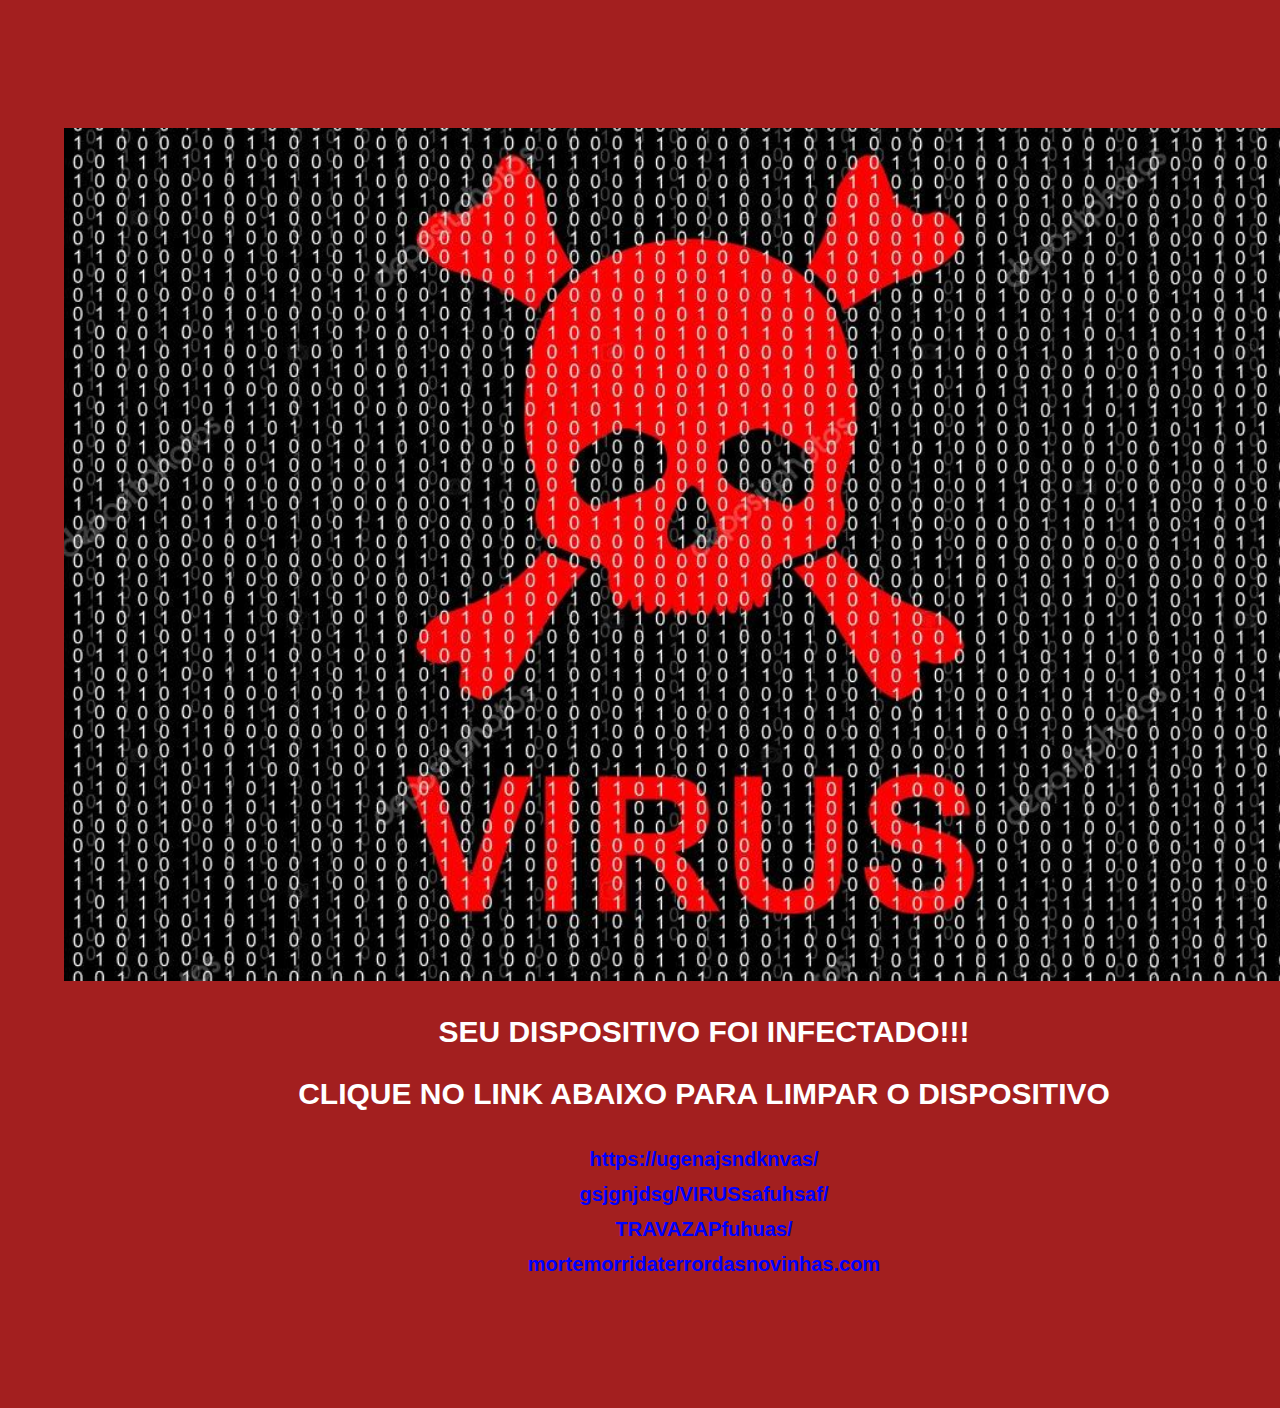
<file: index.html>
<!DOCTYPE html>
<html lang="pt-br">
<head>
    <meta charset="UTF-8">
    <meta name="viewport" content="width=device-width, initial-scale=1.0">
    <link rel="stylesheet" href="EstiloFA.css">
    <title>VIRUS MORTAL 100% PERIGOSO</title>
</head>

<body>
    <section id="bait">
        <div id="img_aviso">
            <img src="Imagens/caveira_virus.jpg">
        </div>
        <div id="txt_aviso">
            <p>SEU DISPOSITIVO FOI INFECTADO!!!</p>
            <p>CLIQUE NO LINK ABAIXO PARA LIMPAR O DISPOSITIVO</p>
            <a href="Flz_Niver.html"><u>https://ugenajsndknvas/<br>
                gsjgnjdsg/VIRUSsafuhsaf/<br>
                TRAVAZAPfuhuas/<br>
                mortemorridaterrordasnovinhas.com</u></a>
        </div>
    </section>
</body>
</html>
</file>
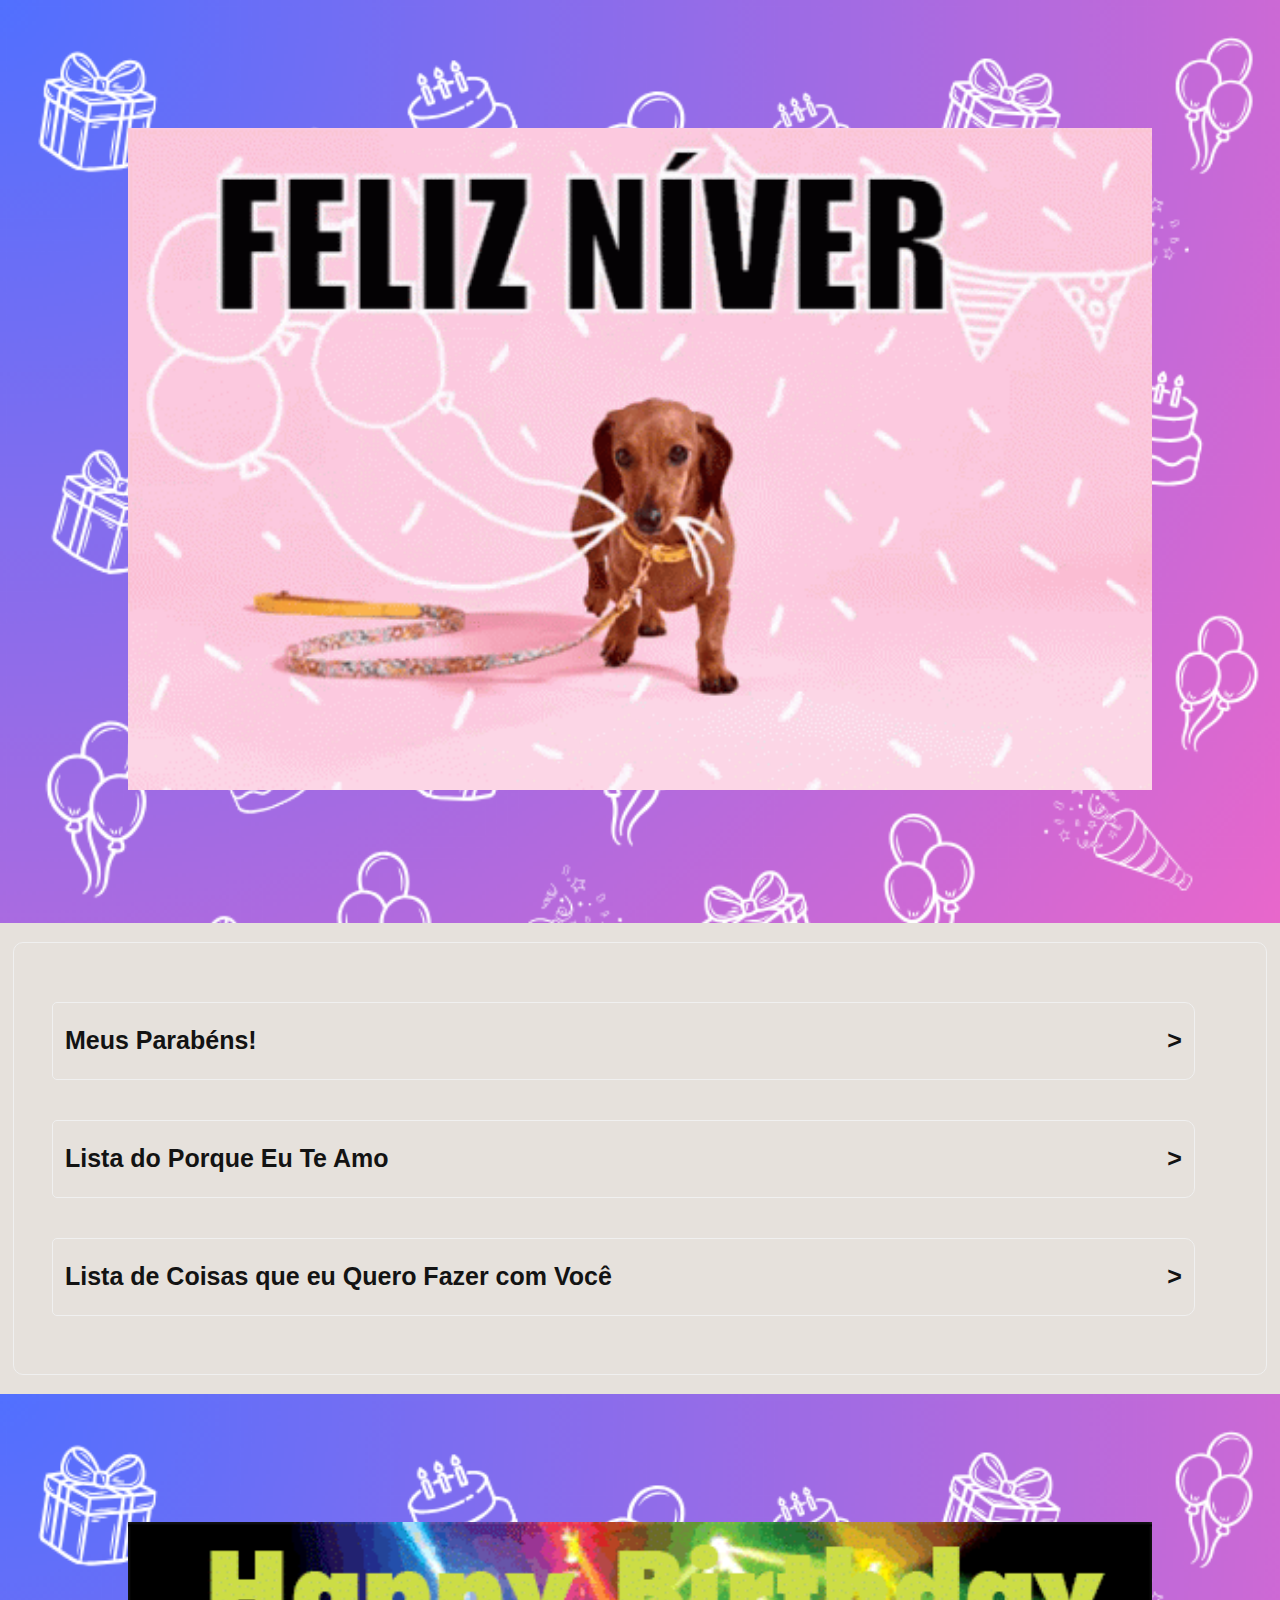
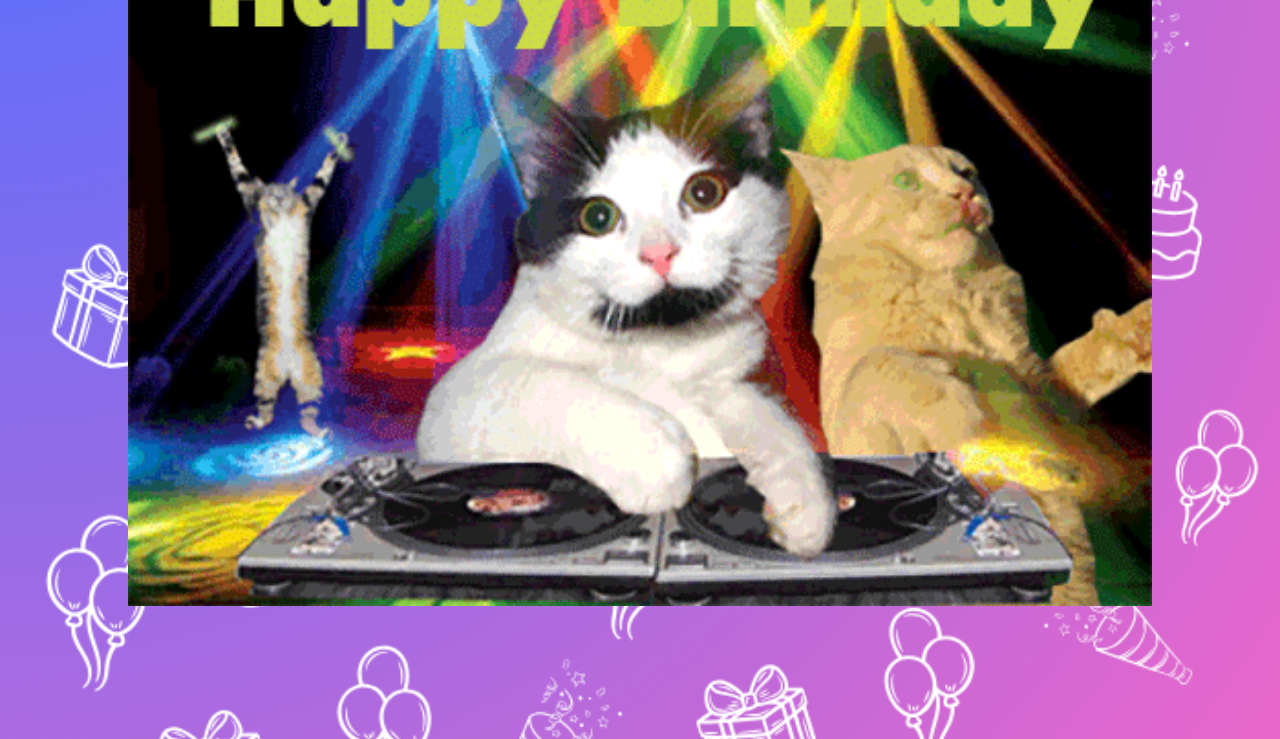
<file: Flz_Niver.html>
<!DOCTYPE html>
<html lang="pt_br">
<head>
    <meta charset="UTF-8">
    <meta name="viewport" content="width=device-width, initial-scale=1.0">
    <link rel="stylesheet" href="EstiloFA.css">
    <link rel="icon" type="image/png" href="Imagens/IconBolo.png">
    <title>Feliz Aniversário Linda!!!</title>
</head>

<body>

    <section class="parte iniciofim">
        <div class="imagem">
            <img src="Imagens/GifDoggoNiver.gif">
        </div>
    </section>
    
    <section class="parte" id="principal">
        <div id="lista">
            <div class="btn">
                <span id="btn_prabn">Meus Parabéns!<span class="setinha">></span></span>
                <div id="parabens">
                    <img src="Imagens/GifGojoNiver.gif">
                    <h2>Parabéns!!!</h2>
                    <p>
                    Meus parabéns, meu amor! Fiz esse site como uma forma de te dar um presente diferente e te lembrar o quanto você é especial.
                    <br><br>
                    Queria que você soubesse que eu te amo infinitamente elevado ao infinito e que você é o amor da minha vida. 
                    Também queria te dizer que esses foram os melhores "2 anos" da minha vida, desde o momento que eu te conheci.
                    Você me torna cada dia mais feliz, uma pessoa melhor e agora, com você, completo.
                    <br><br>
                    Estou ansioso para os nosso futuros momentos juntos, todos esses anos que vamos passar juntos.
                    É engraçado pensar que "só" foram 2 anos e eu já tenho certeza absoluta que quero me casar com você, por todos os momentos que já passamos.
                    <br>
                    <h3>Eu Te Amo, Flavia</h5>
                    Obrigado por me deixar ser parte da sua vida e estar próximo.
                    <br>
                    Esse é o 2º de muitos aniversários que eu vou passar ao seu lado, lembrando da melhor escolha que eu fiz na minha vida: namorar com você.
                    <h3>Feliz Aniversário, meu amor &#128151;</h3>
                    </p>
                </div>
            </div>
            <div class="btn">
                <span id="btn_pqamo">Lista do Porque Eu Te Amo<span class="setinha">></span></span>
                <div id="pqteamo">
                    <br>
                    <h2>Motivos pra Te Amar</h2>
                    <p>
                    Sinceramente, não é difícil achar motivos pra te amar. 
                    Além de mim, todos os garotos que nunca te superaram (porque você é insuperávelkkkk) servem de prova, mas aqui vai uma lista:
                    <br><br>
                    <ul>
                        <li><b>LINDA</b></li>
                        O mais óbvio, você é uma Deusa maravilhosa divina perfeita obra de arte esculpida por anjos moldada por um caráter divino.
                        <br>
                        Falando sério, você é metaforicamente e literalmente o ser mais belo que eu já vi e vou ver em toda a minha vida, meu amor. 
                        Tanto o seu corpo como o seu rosto e o seu caráter são perfeitos, mas a parte do caráter fica pro próximo item.
                        <br><br>
                        <li><b>FOFA</b></li>
                        Você é um doce, meu amor, extremamente gentil e bondosa com quem você ama.
                        <br>
                        Sua personalidade é a de uma verdadeira princesa, adoro dizer o quanto você é fofa por ser você mesma e gostaria de poder te mimar infinitamente com elogios carinhosos, 
                        dizendo o quanto eu gosto de você como pessoa, dizendo como eu amo tudo aquilo que te compõe como Flavia Cristina, dizendo que eu amo você. 
                        <br><br>
                        <li><b>FORTE</b></li>
                        Além de ser uma gatinha, você é extremamente resiliente e forte quando precisa.
                        <br>
                        Eu admiro o quanto você consegue aguentar e persistir em situações difíceis por quem você ama. Posso já ter enchido o seu saco sobre situações que você se encontrou (novidade),
                        mas pode ter certeza que eu não aguentaria metade de tudo que você já aguentou, meu docinho. Nunca se esqueça disso, você é forte.
                        <br><br>
                        <li><b>DIRETA</b></li>
                        Eu sei que você pode achar isso ruim as vezes, meu amor, mas eu invejo da sua capacidade de ser direta.
                        <br>
                        Eu queria tanto simplesmente não ligar pra nada e simplesmenteter mandados algumas pessoas a merdakkkkkkk mas eu sou muito banana, você sabe.
                        Por isso que essa é uma das coisas que eu amo em você, você não tem medo de falar o que você sente e isso te torna mais livre, minha vida.
                        <br><br>
                        <li><b>INTELIGENTE</b></li>
                        Olha, eu realmente acho inteligência uma coisa atraente e eu posso dizer com tranquilidade que você é MUITO atrente.
                        <br>
                        Você é muito esperta, vida. Você é a mulher mais inteligente que eu já conheci e eu te admiro muito nesse aspecto também.
                        Adoro a facilidade que você tem de aprender muitas coisas rápido, até o que você não gosta e eu realmente acredito que você seja mais inteligente do que eu.
                        <br><br>
                        <li><b>GOSTOSA</b></li>
                        Olha, você vai dizer que eu estou roubando, mas você é tão bonita que merece 2 itens falando da sua aparência.
                        <br>
                        Em minha defesa, eu estava me referindo apenas a sua beleza no outro item, nessa eu quero deixar explícito o quanto eu te desejo sexualmente e me sinto atraído por cada centímetro do seu corpo.
                        Como pode uma mulher ser TÃO GOSTOSA, eu realmente não quero pensar muito nessa parte porque se não vou ter certas dificuldades pra escrever aqui... MERDA.
                        <br><br>
                    </ul>
                    <img src="Imagens/TeQuiero.gif">
                    <br>
                    Acho que deu pra perceber o quanto eu te admiro e me inspiro em você no meu dia a dia, não é, docinho? Eu realmente poderia ficar infinitamente dizendo várias coisas que eu amo em você, 
                    como a sua força de vontade, seus gostos, seu estilo e diversas outras coisas, mas isso não ia caber em um site, e sim em uma enciclopedia.
                    <br>
                    </p>
                </div>
            </div>
            <div class="btn">
                <span id="btn_qrfvc">Lista de Coisas que eu Quero Fazer com Você<span class="setinha">></span></span>
                <div id="fzrcomvc">
                    <br>
                    <h2>Coisas que Eu Gostaria de Fazer com Você</h2>
                    <p>
                    Acho que essa parte pode servir como um guia de várias coisas que eu sonho em fazer com você, (algumas só podem ser concluídas em algum futuro utópico em que somos ricos, bem sucedidos e com tempo infinto):
                    <br><br>
                    <ul>
                        <li><b>Jantares Chiques e Alguns nem Tanto</b></li>
                        Sabe mozinho, acho que comer é um dos maiores prazeres da vida. Porque não dividi-lo com quem você ama? 
                        Simplismente AMO todas as vezes que a gente saiu pra jantar juntinhos, é um jeito diferente de aproveitar a sua companhia enquanto a gente faz uma coisa divertida (encher o buxin)!
                        Tanto restaurantes chiques ou aqueles rodízios CHEIOS de gordura e coisas que vão diminuir nosso tempo de vida são lugares que eu gostaria de te levar!
                        <img src="Imagens/LeEntrecote.jfif">
                        <br><br>
                        <li><b>Casar com Você</b></li>
                        Duuuuuuuuuh, esse é o mais óbvio né. 
                        <br>
                        Estou ansioso para o dia que eu puder olhar pros seus olhos lindos, como sempre, e dizer "SIM!".
                        Estou ansioso para concluir uma das minhas promessas que eu te fiz a muito tempo, a formalização do nosso amor, a confirmação de algo que nós sempre soubemos desde o nosso primeiro encontro.
                        <img src="Imagens/Casamento.jpg">
                        <li><b>SAFADEZAS</b></li>
                        Ahm, acho que eu não preciso explicar muita coisa né?kkkkkkkkkkkk. Você sabe, EU QUERO VOCÊEEEEEEEEEEEEEEEEE.
                        <img src="Imagens/Desejo.jfif">
                        <br><br>
                        <li><b>Paris (Ou Europa)</b></li>
                        Lembro do dia que eu te pedi em namoroksksksksks
                        <br>
                        A gente disse que ia pra Itália, por causa do negócio do Bácio de Latte, ou era pra Paris, não lembro. 
                        De qualquer forma, acho que a gente podia pegar um fim de semana desses e aproveitar para ir pra Europa :D
                        <img src="Imagens/Paris.jfif">
                        <br><br>
                        <li><b>Villa Lobos</b></li>
                        O Parque Impossível, Inalcançável, Inconcebivel, O Vira Lobos.
                        <br>
                        Desde que eu te conheci eu queria te levar lá, e já vão fazer 2 anos. Queria ir na roda gigante pra te encher de beijocas, mas parece que é meio caro :(
                        <br>
                        Mas quem sabe um dia, a gente consiga ir lá (talvez a gente faça primeiro o item da Europa do que esse). 
                        <img src="Imagens/RodaGigante.jpg">
                        <br><br>
                        <li><b>Filhos</b></li>
                        Embora que isso seja um resultado da parte da safadezakkkkkkkkkkk Eu realmente quero muito ter filhos com você.
                        <br>
                        São como o resultado do nosso amor, o produto de nós dois, uma coisa meio doida de se pensar. Mas eu realmente sinto e sei que você é a pessoa certa pra isso, a futura mãe dos meus filhos.
                        <br>
                        Espero que esse seja um dos últimos itens da lista em ordem cronológica a serem concluídoskkkkkkkkkk.
                        <img src="Imagens/Filhos.jfif">
                        <br><br>
                        <li><b>Bens Materiais (Consumismohahaha)</b></li>
                        E claro, não pode faltar as nossas coisinhas, quero dizer casa, carro, geladeira com freezer, Xbox Series X, cama do Hot Wheels e outras coisas essenciais pro nosso futuro.
                        <br>
                        Tô ansioso pra conquistar nossas coisinhas juntos! 
                        De pouquinho em pouquinho, vamos conseguindo nossas coisinhas, nosso cantinho pra morar e tenho certeza que vai ser muito gratificante poder dividir tudo isso com você, docinho.
                        <img src="Imagens/CamaDosSonhos.jpeg">
                        <br><br>
                    </ul>
                    Essas são algumas das muitas coisas que vamos fazer juntos, vida.
                    <br> 
                    Quero fazer diversas coisas com você pra que, quando a gente tiver ficando véinho gagá, a gente possa relembrar de cada um desses momentos que passamos e objetivos que conquistamos e possamos sorrir pensando "Nós aproveitamos". 
                    </p>
                </div>
            </div>
        </div>
    </section>

    <section class="parte iniciofim">
        <div class="imagem">
            <img src="Imagens/GifCattoNiver.gif">
        </div>
    </section>

</body>

<script>
    var btnprabn = document.getElementById('btn_prabn')
    var btnpqamo = document.getElementById('btn_pqamo')
    var btnqrfvc = document.getElementById('btn_qrfvc')

    var parabens = document.getElementById('parabens')
    var pqteamo = document.getElementById('pqteamo')
    var fzrcomvc = document.getElementById('fzrcomvc')

    btnprabn.addEventListener('click', () => {
        parabens.classList.add('parabens')
        parabens.style.display = "block"
    })

    parabens.addEventListener('click', () => {
        parabens.classList.remove('parabens')
        parabens.style.display = "none"
    })

    btnpqamo.addEventListener('click', () => {
        pqteamo.classList.add('pqteamo')
        pqteamo.style.display = "block"
    })

    pqteamo.addEventListener('click', () => {
        pqteamo.classList.remove('pqteamo')
        pqteamo.style.display = "none"
    })

    btnqrfvc.addEventListener('click', () => {
        fzrcomvc.classList.add('fzrcomvc')
        fzrcomvc.style.display = "block"
    })

    fzrcomvc.addEventListener('click', () => {
        fzrcomvc.classList.remove('fzrcomvc')
        fzrcomvc.style.display = "none"
    })

</script>

</html>
</file>
<file: EstiloFA.css>
* {
    font-family: Arial, Helvetica, sans-serif;
    text-decoration: none;
}

body {
    font-size: 20px;
    margin: 0;
    padding: 0;
    border: none
}

/*-------------------------------- Bait ----------------------------------*/

#bait {
    width: 100%;
    height: 100%;
    align-items: center;
    justify-content: center;
    text-align: center;
    padding: 10% 5%;
    background-color: rgb(163, 31, 31);
}

#img_aviso {
    width: 100%;
    height: 100%;
    align-items: center;
    justify-content: center;
}

#img_aviso img {
    width: 100%;
    height: 100%;
}

#txt_aviso {
    font-size: 30px;
    font-weight: 600;
    line-height: 2rem;
    color: white;
}

#txt_aviso a {
    font-size: 20px;
    color: blue;
}

#txt_aviso a:hover {
    color: rgb(98, 161, 255)
}

/*------------------------------- Niver ----------------------------------*/

.parte {
    width: 100%;
    height: 100%;
    align-items: center;
    justify-content: center;
    text-align: center;
}

.iniciofim {
    padding: 10% 0;
    background: url(Imagens/FundoNiver.png);
    background-size: cover;
}

.imagem img {
    width: 80%;
    height: auto;
}

#principal {
    padding: 1.5% 0;
    background-color: rgb(230, 225, 220);
}

#lista {
    display: flex;
    flex-direction: column;
    text-align: left;
    margin: 0 1%;
    padding: 3%;
    border: 1px solid rgb(240, 240, 240);
    border-radius: 10px;
}

.btn {
    width: 95%;
    margin: 20px 0;
    padding: 2% 1%;
    border: 1.5px solid rgb(240, 240, 240);
    border-radius: 5px 10px 10px 5px;
    color: rgb(19, 19, 19);
    cursor: pointer;
    transition: 0.5s;
}

.btn:hover {
    transform: scale(1.015);
    background-color: rgb(240, 240, 240);
    transition: 0.5s;
}

.btn span {
    font-size: 25px;
    font-weight: 600;
    color: rgb(19, 19, 19);
}

.setinha {
    float: right;
}

#parabens {
    display: none;
}

#parabens img {
    width: 300px;
    height: auto;
    margin: 5%;
    border-radius: 10px;
}

#pqteamo {
    display: none;
}

#pqteamo img {
    width: 300px;
    height: auto;
    border-radius: 10px;
}

#fzrcomvc {
    display: none;
}

#fzrcomvc img {
    width: 220px;
    height: auto;
    margin: 5% 12%;
    border-radius: 10px;
}

#final {
    background: url(Imagens/FundoNiver.png);
    background-size: cover;
}

@media screen and (max-width: 800px) {
    
    #bait {
       padding: 60% 0;

    }

    #txt_aviso a {
        font-size: 18px;
    }

}
</file>
